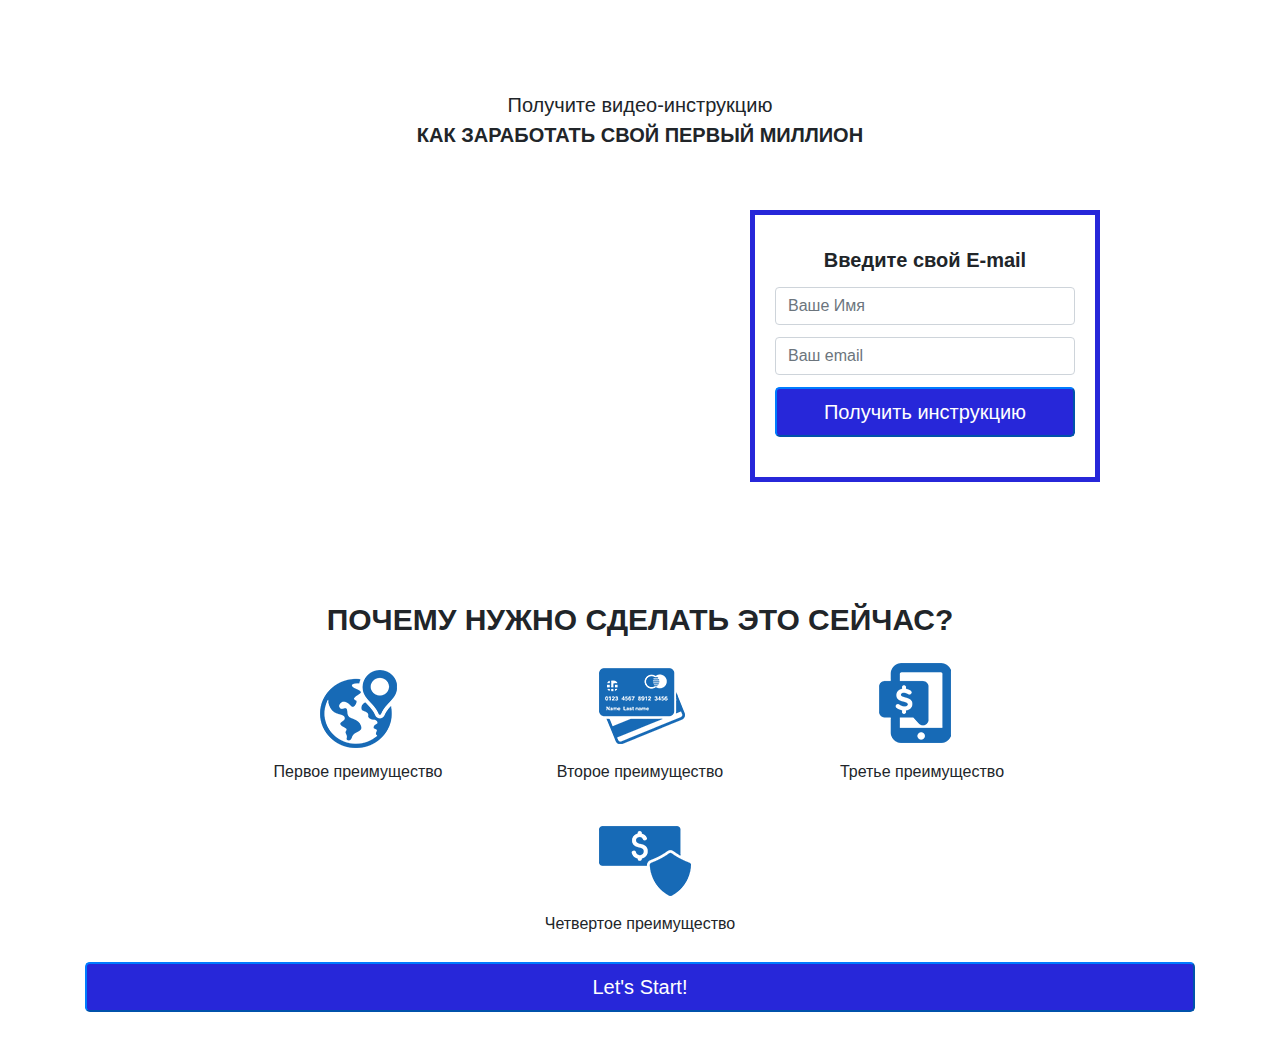
<file: site1/index.html>
<!DOCTYPE html>
<html lang="en">

	<head>
		<meta charset="UTF-8">
		<title>Мой первый сайт</title>
		<link rel="stylesheet" href="css/bootstrap.css">
		<link rel="stylesheet" href="css/mainstyle.css">

	</head>

	<body>
		<div class="section">
			<div class="container">
				<div class="row">
					<div class="col-xl-6 offset-xl-3">
						<h1 class="header text-center">
						<span>Получите видео-инструкцию</span>
						<strong class="text-uppercase">Как заработать свой первый миллион</strong>
						</h1>
					</div>
				</div>
				<div class="row">
					<div class="col-xl-6 offset-xl-1">
						<div class="video">
							<iframe width="100%" height="315" src="https://www.youtube.com/embed/z-xRHFNoaRA" frameborder="0" allow="autoplay; encrypted-media" allowfullscreen></iframe>
						</div>
					</div>	
					<div class="col-xl-4">
						<div class="form">
							<p class="form-header text-center">Введите свой E-mail</p>
							<input type="text" class="form-control" placeholder="Ваше Имя">
							<input type="text" class="form-control" placeholder="Ваш email">
							<button class="btn-primary btn-lg btn-block form-btn">Получить инструкцию</button>
						</div>	
					</div>
				</div>
			</div>
		</div>

		<div class="section">
			<div class="container">
				<div class="row">
					<div class="col-xl-12 col-lg12 col-md12 col-sm12 col-xs12">
						<h2 class="section-header text-center text-uppercase"> Почему нужно сделать это сейчас? 
						</h2>
					</div>
				</div>
					<div class="feature text-center">
						<div class="raw">
							<div class="col-xl-3">
								<div class="feature-box">
									<img src="img/icon1.png" alt="Первое преимущество">
									<p>Первое преимущество</p>
								</div>
							</div>
							<div class="col-xl-3">
								<div class="feature-box">
									<img src="img/icon2.png" alt="Второе преимущество">
									<p>Второе преимущество</p>
								</div>
							</div>
							<div class="col-xl-3">
								<div class="feature-box">
									<img src="img/icon3.png" alt="Третье преимущество">
									<p>Третье преимущество</p>
								</div>
							</div>
							<div class="col-xl-3">
								<div class="feature-box">
									<img src="img/icon4.png" alt="Четвертое преимущество">
									<p>Четвертое преимущество</p>
								</div>
							</div>
						</div>
						<div class="raw">
							<button class="btn-primary btn-block btn-lg form-btn">Let's Start!</button>
						</div>
					</div>
				</div>
			</div>
		</div>		
	</body>

</html>
</file>
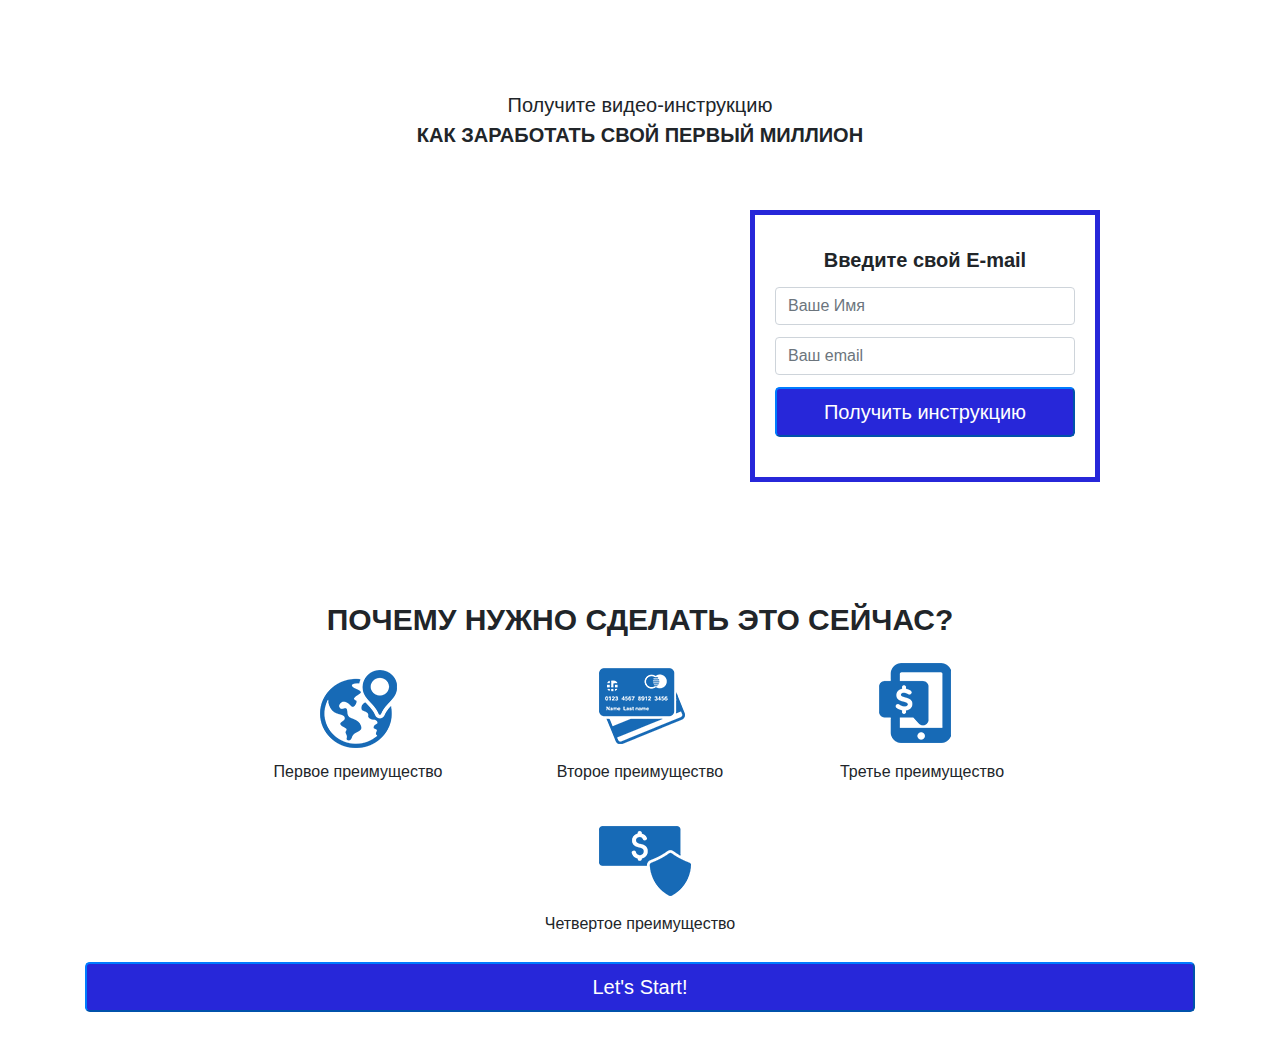
<file: site1/main.html>
<!DOCTYPE html>
<html lang="en">

	<head>
		<meta charset="UTF-8">
		<title>Мой первый сайт</title>
		<link rel="stylesheet" href="css/bootstrap.css">
		<link rel="stylesheet" href="css/mainstyle.css">

	</head>

	<body>
		<div class="section">
			<div class="container">
				<div class="row">
					<div class="col-xl-6 offset-xl-3">
						<h1 class="header text-center">
						<span>Получите видео-инструкцию</span>
						<strong class="text-uppercase">Как заработать свой первый миллион</strong>
						</h1>
					</div>
				</div>
				<div class="row">
					<div class="col-xl-6 offset-xl-1">
						<div class="video">
							<iframe width="100%" height="315" src="https://www.youtube.com/embed/z-xRHFNoaRA" frameborder="0" allow="autoplay; encrypted-media" allowfullscreen></iframe>
						</div>
					</div>	
					<div class="col-xl-4">
						<div class="form">
							<p class="form-header text-center">Введите свой E-mail</p>
							<input type="text" class="form-control" placeholder="Ваше Имя">
							<input type="text" class="form-control" placeholder="Ваш email">
							<button class="btn-primary btn-lg btn-block form-btn">Получить инструкцию</button>
						</div>	
					</div>
				</div>
			</div>
		</div>

		<div class="section">
			<div class="container">
				<div class="row">
					<div class="col-xl-12 col-lg12 col-md12 col-sm12 col-xs12">
						<h2 class="section-header text-center text-uppercase"> Почему нужно сделать это сейчас? 
						</h2>
					</div>
				</div>
					<div class="feature text-center">
						<div class="raw">
							<div class="col-xl-3">
								<div class="feature-box">
									<img src="img/icon1.png" alt="Первое преимущество">
									<p>Первое преимущество</p>
								</div>
							</div>
							<div class="col-xl-3">
								<div class="feature-box">
									<img src="img/icon2.png" alt="Второе преимущество">
									<p>Второе преимущество</p>
								</div>
							</div>
							<div class="col-xl-3">
								<div class="feature-box">
									<img src="img/icon3.png" alt="Третье преимущество">
									<p>Третье преимущество</p>
								</div>
							</div>
							<div class="col-xl-3">
								<div class="feature-box">
									<img src="img/icon4.png" alt="Четвертое преимущество">
									<p>Четвертое преимущество</p>
								</div>
							</div>
						</div>
						<div class="raw">
							<button class="btn-primary btn-block btn-lg form-btn">Let's Start!</button>
						</div>
					</div>
				</div>
			</div>
		</div>		
	</body>

</html>
</file>
<file: site1/css/mainstyle.css>
body{
	/* background-color: #ccffcc; */
}
.header{
	font-size: 20px;
	line-height: 1.5;
	margin: 60px auto;
	}
.header span{
	display: block;
}
.section{
	padding: 30px 0;
}
.form{
	border: 5px solid #2727d9;
	padding: 30px 20px;

}

.form-header{
	margin-bottom: 12px;
	font-size: 20px;
	font-weight: 900;
}

.form-btn{
	background-color: #2727d9;
	margin: 10px auto;
}
.form input{
	margin-bottom: 12px;
}
.section-header{
	font-size: 30px;
	font-weight: 900;
	margin: 10px;
}

.col-xl-3{
	display: inline-block;
}
</file>
